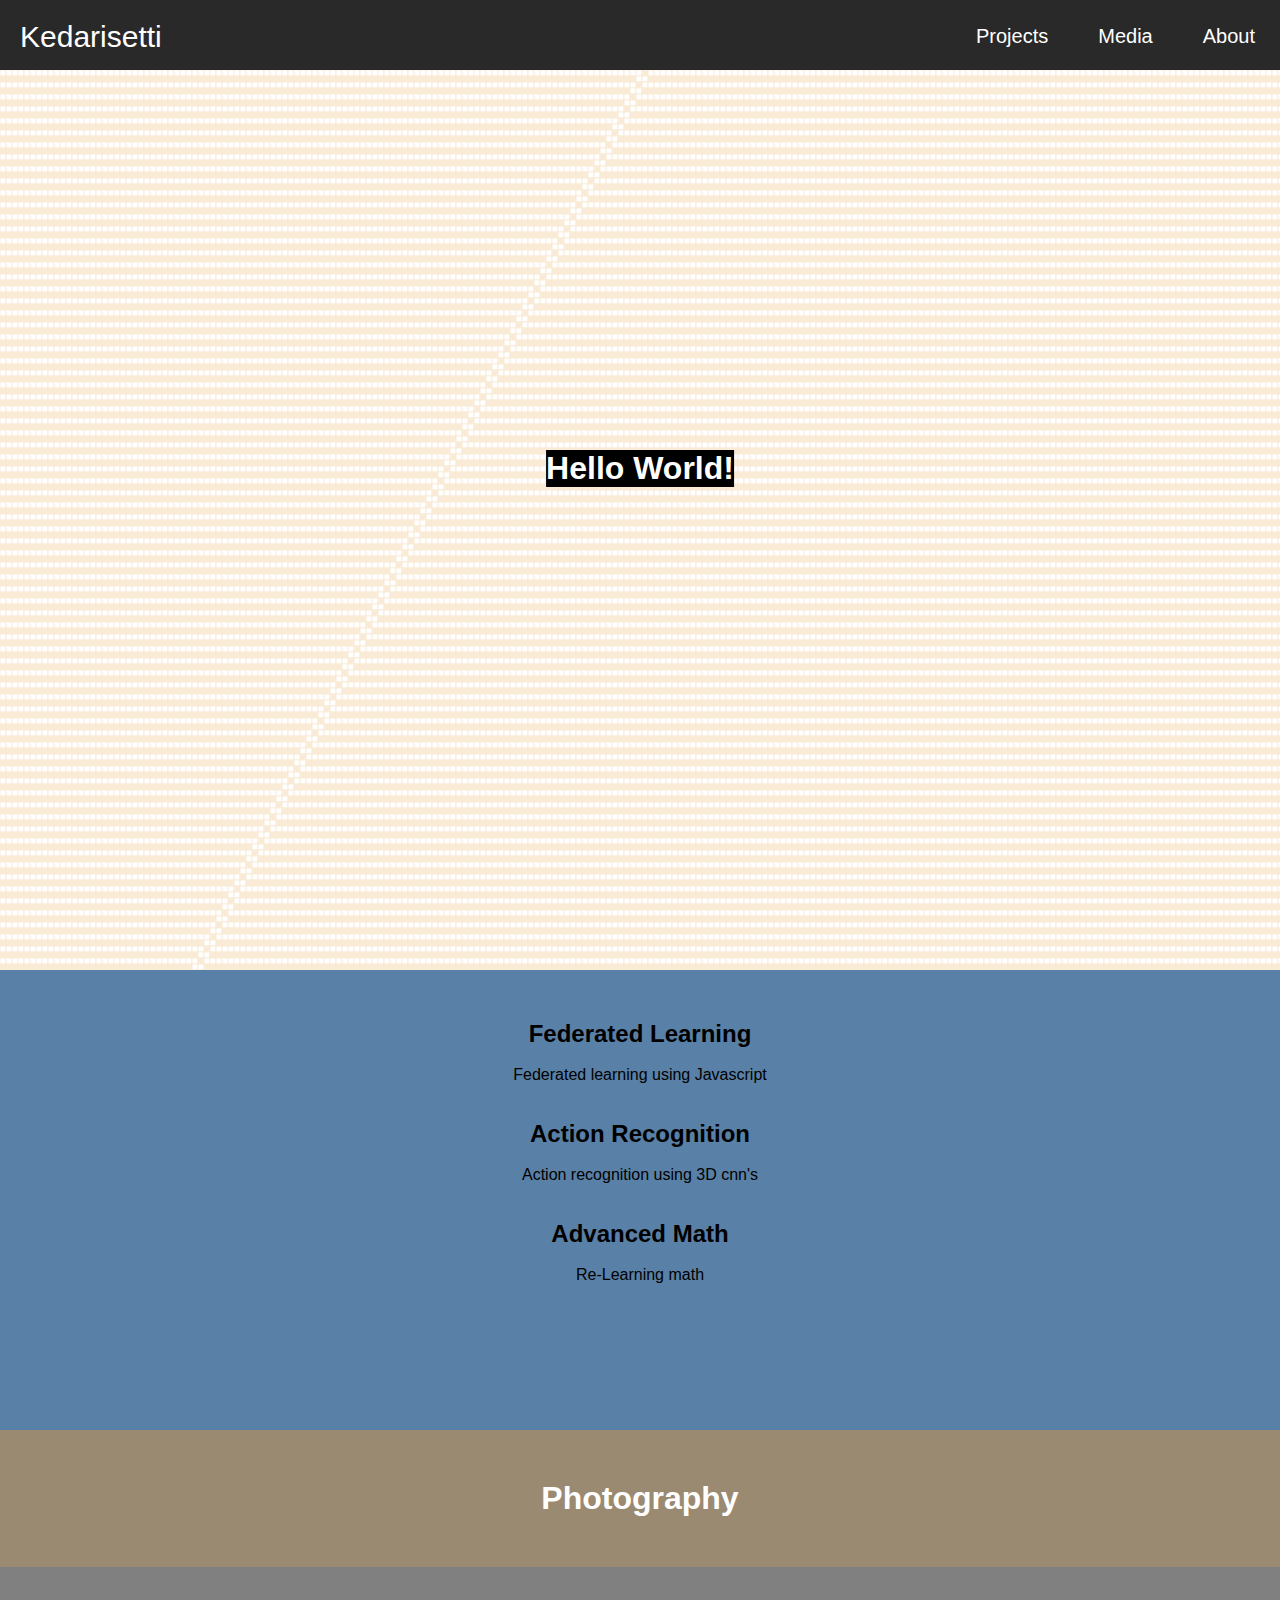
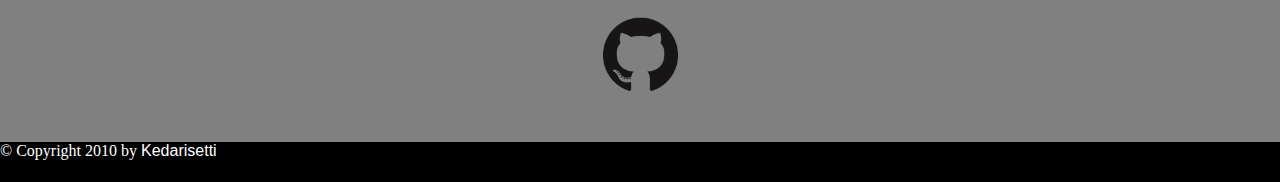
<file: index.html>
<html>

<head>
    <title>setti.net</title>
    <link rel="stylesheet" href="style.css">
</head>

<body id="pagetop">
    <div class="topbar">
        <div class=logo> <a href="#pagetop"> Kedarisetti </a></div>
        <div class="navbar">
            <ul>
                <li><a href="#projects">Projects </a></li>
                <li><a href="#media">Media</a></li>
                <li><a href="#about">About</a></li>
            </ul>
        </div>
    </div>
    <section class="intro">
        <div class="intro-content">
            <h1>Hello World!</h1>
        </div>
        <div id='atomaton' class='intro-background'></div>
    </section>
    <section class="projects" id="projects">
        <div class="container">
            <div class="row">
                <H2>Federated Learning</H2>
                <br/> Federated learning using Javascript
            </div>
            <br/>
            <br/>
            <div class="row">
                <h2>Action Recognition</h2>
                <br/>Action recognition using 3D cnn's
            </div>
            <br/>
            <br/>
            <div class="row">
                <h2>Advanced Math</h2>
                <br/>Re-Learning math
            </div>
        </div>
    </section>
    <section class="media" id="media">
        <div class="container">
            <div class="row">
                <h1><a href="https://500px.com/p/dharanish_90">Photography </a></h1>
            </div>
        </div>
    </section>
    <section class="about" id="about">
        <div class="container">
            <div class="row">
                <a href="https://github.com/kedarisetti"><img src="GitHub-Mark-120px-plus.png" style="max-width:75px;">
                </a>
            </div>
        </div>
    </section>
    <div class=footer>
        &copy; Copyright 2010 by <a href="https://kedarisetti.github.io/">Kedarisetti</a>
    </div>

    <script type="text/javascript" src="d3/d3.js"></script>
    <script src="index.js">
    </script>
</body>

</html>
</file>
<file: style.css>
* {
    margin: 0;
    padding: 0;
    font-family: Verdana, Geneva, Tahoma, sans-serif;
}

.topbar {
    height: 70px;
    width: 100%;
    background-color: rgb(41, 41, 41);
    position: fixed;
    top: 0;
    z-index: 999;
}

.logo {
    float: left;
    font-size: 30px;
    font-family: Arial, Helvetica, sans-serif;
    color: white;
    margin: 20px;
}

.navbar {
    float: right;
}

.navbar ul {
    display: inline-flex;
    float: right;
    font-size: 20px;
    color: white;
}

.navbar ul li {
    display: inline-flex;
    margin: 25px;
    cursor: pointer;
}

.intro {
    width: 100%;
    height: 100%;
    padding-bottom: 0%;
    padding-top: 70px;
    align-items: center;
    background-color: antiquewhite;
}

.intro-content {
    position: absolute;
    top: 50%;
    left: 50%;
    transform: translateY(-50%);
    transform: translateX(-50%);
    text-align: center;
    background-color: black;
    color: rgb(255, 255, 255);
}

.intro-background  {
    width: 100%;
    height: 100%;
}

section {
    padding-top: 50px;
    padding-bottom: 50px;
    align-items: center;
}

@media (min-width:750px) {
    .container {
        padding-right: 30px;
        padding-left: 30px;
    }
}

.row {
    margin-left: -15px;
    margin-right: -15px;
    text-align: center;
}

.projects {
    width: 100%;
    height: 40%;
    background-color: rgb(89, 128, 167);
}

.media {
    background-color: rgb(155, 138, 114);
}

.about {
    background-color: grey;
}

.about-content {
    align-items: center;
    text-align: center;
    top: 50%;
}

.navbar {
    width: 50%;
    float: right;
    cursor: pointer;
}

.footer {
    color: white;
    background-color: black;
    font-family: Cambria, Cochin, Georgia, Times, 'Times New Roman', serif;
    height: 40px;
}

a:link {
    text-decoration: none;
    color: white;
}

a:visited {
    text-decoration: none;
    color: white;
}

a:hover {
    text-decoration: underline;
}

a:active {
    text-decoration: underline;
}
</file>
